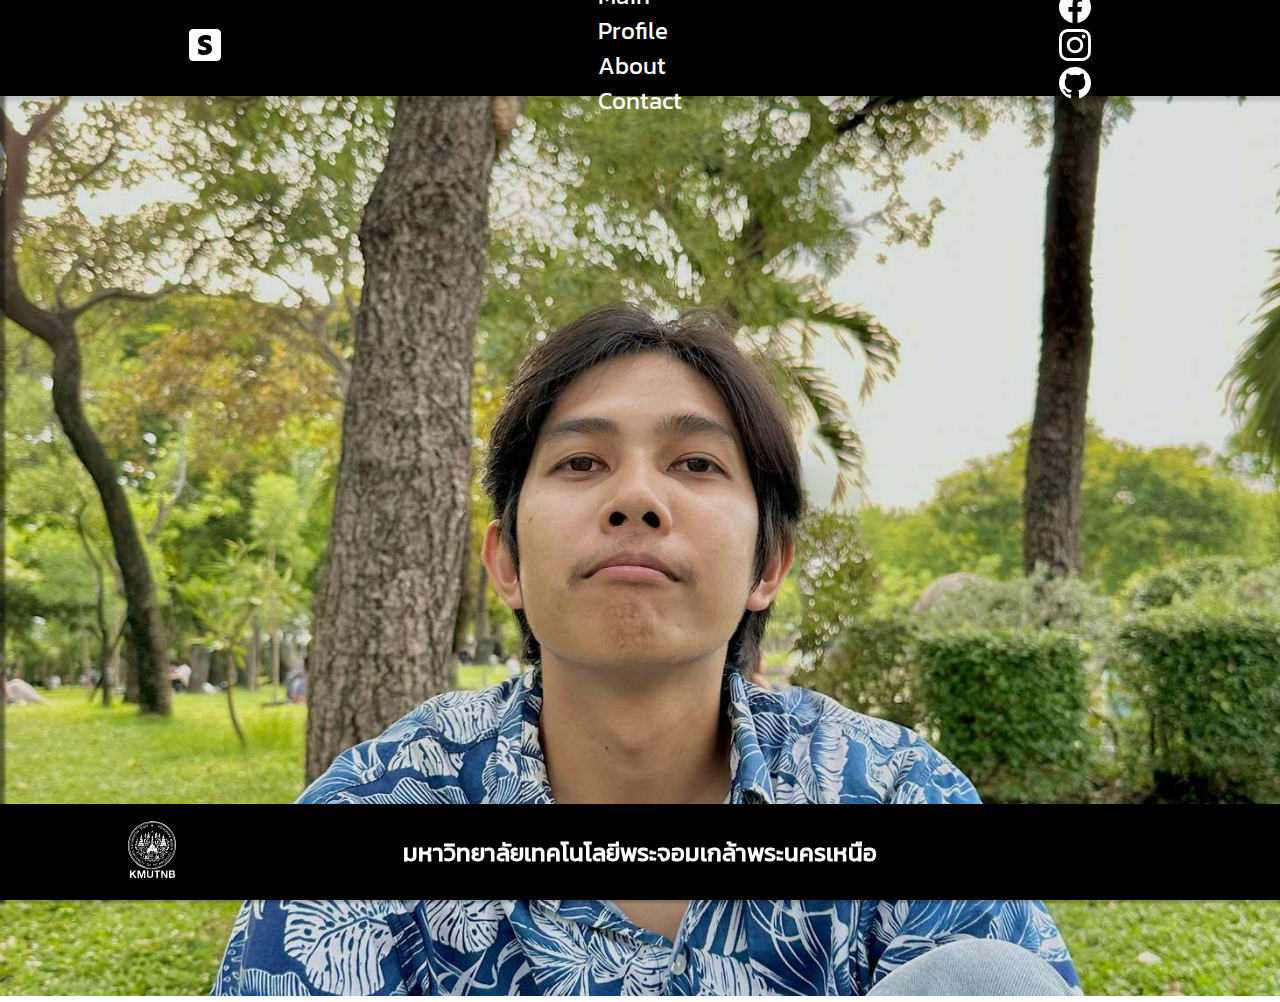
<file: index.html>
<!DOCTYPE html>
<html lang="en">
<head>
    <meta charset="UTF-8">
    <meta name="viewport" content="width=device-width, initial-scale=1.0">
    <link rel="stylesheet" href="style.css">
    <link href="https://cdn.jsdelivr.net/npm/bootstrap@5.0.2/dist/css/bootstrap.min.css" rel="stylesheet" integrity="sha384-EVSTQN3/azprG1Anm3QDgpJLIm9Nao0Yz1ztcQTwFspd3yD65VohhpuuCOmLASjC" crossorigin="anonymous">
    <title>Portfolio</title>
</head>
<body>
    <div id="nav-slider" class="navbar-slider p-3 bg-dark">
        <ul class="d-flex flex-column justify-content-center align-items-center position-relative">
            <div id="exit" class="exit">
                <img src="./assets/exit.svg" alt="">
            </div>
            <li style="border: none !important;" class="list-group-item w-100 text-center p-3 bg-dark mt-4">
                <a style="text-decoration: none;color: #fff;font-weight: bolder;" href="">Main</a>
            </li>
            <li style="border: none !important;" class="list-group-item w-100 text-center p-3 bg-dark">
                <a style="text-decoration: none;color: #fff;font-weight: bolder;" href="">Profile</a>
            </li>
            <li style="border: none !important;" class="list-group-item w-100 text-center p-3 bg-dark">
                <a style="text-decoration: none;color: #fff;font-weight: bolder;" href="">About</a>
            </li>
            <li style="border: none !important;" class="list-group-item w-100 text-center p-3 bg-dark">
                <a style="text-decoration: none;color: #fff;font-weight: bolder;" href="">Contact</a>
            </li>
        </ul>
    </div>
    <div style="height: 100vh; position: relative;" class="container-fluid">
        <header>
            <div class="left">
                <img class="logo" src="./assets/S.svg" alt="logo">
                <img style="display: none;" id="berger" class="berger" src="./assets/berger.svg" alt="">
            </div>
            <div class="centerHeader d-flex gap-5">
                <ul>
                    <li><a href="/">Main</a></li>
                </ul>
                <ul>
                    <li><a href="./profile.html">Profile</a></li>
                </ul>
                <ul>
                    <li><a href="#">About</a></li>
                </ul>
                <ul>
                    <li><a href="#">Contact</a></li>
                </ul>
            </div>
            <div class="right d-flex gap-4">
                <div class="">
                    <a target="_blank" href="https://web.facebook.com/sainakub.sai">
                        <img onclick="" id="facebook" src="./assets/facebook.svg" alt="">
                    </a>
                </div>
                <div>
                    <a target="_blank" href="https://www.instagram.com/sai_ilove/">
                        <img onclick="" id="facebook" src="./assets/instagram.svg" alt="">
                    </a>
                </div>
                <div>
                    <a target="_blank" href="https://github.com/sainakub/sainakub/">
                        <img onclick="" id="facebook" src="./assets/github.svg" alt="">
                    </a>
                </div>
            </div>
        </header>
        <div class="content">
            <img src="./assets/acc.jpg" alt="">
        </div>
        <footer>
            <div>
                <img src="./assets/logo_kmutnbSvgWhite.svg" alt="">
            </div>
            <div>
                <h1>มหาวิทยาลัยเทคโนโลยีพระจอมเกล้าพระนครเหนือ</h1>
            </div>
            <div>
            </div>
        </footer>
    </div>
<script src="app.js"></script>
</body>
</html>
</file>
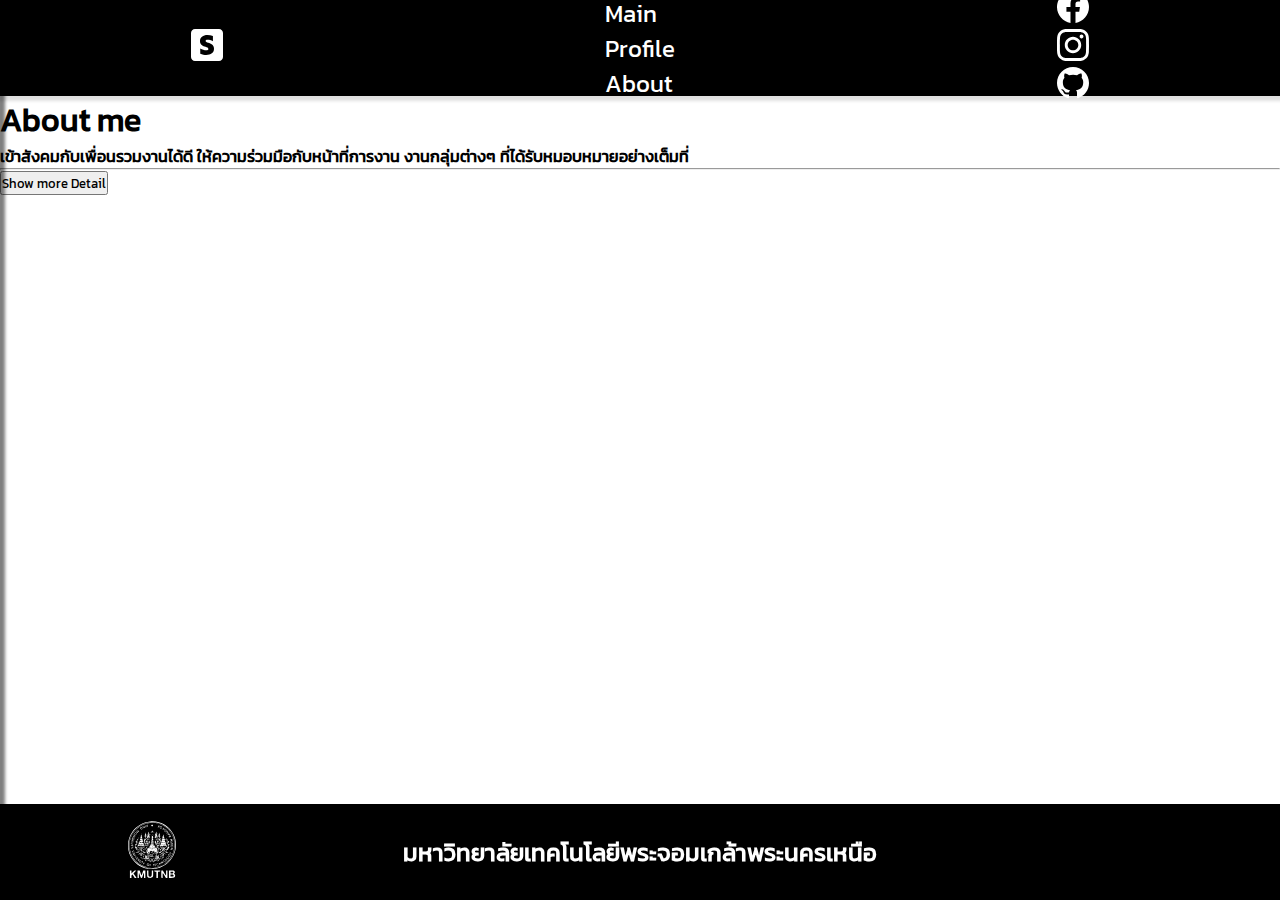
<file: about.html>
<!DOCTYPE html>
<html lang="en">
<head>
    <meta charset="UTF-8">
    <meta name="viewport" content="width=device-width, initial-scale=1.0">
    <link rel="stylesheet" href="style.css">
    <link href="https://cdn.jsdelivr.net/npm/bootstrap@5.0.2/dist/css/bootstrap.min.css" rel="stylesheet" integrity="sha384-EVSTQN3/azprG1Anm3QDgpJLIm9Nao0Yz1ztcQTwFspd3yD65VohhpuuCOmLASjC" crossorigin="anonymous">
    <title>About</title>
</head>
<body>
    <div id="nav-slider" class="navbar-slider p-3 bg-dark">
        <ul class="d-flex flex-column justify-content-center align-items-center position-relative">
            <div id="exit" class="exit">
                <img src="./assets/exit.svg" alt="">
            </div>
            <li style="border: none !important;" class="list-group-item w-100 text-center p-3 bg-dark mt-4">
                <a style="text-decoration: none;color: #fff;font-weight: bolder;" href="/">Main</a>
            </li>
            <li style="border: none !important;" class="list-group-item w-100 text-center p-3 bg-dark">
                <a style="text-decoration: none;color: #fff;font-weight: bolder;" href="./profile.html">Profile</a>
            </li>
            <li style="border: none !important;" class="list-group-item w-100 text-center p-3 bg-dark">
                <a style="text-decoration: none;color: #fff;font-weight: bolder;" href="./about.html">About</a>
            </li>
        </ul>
    </div>
    <div style="height: 100vh; position: relative;" class="container-fluid">
        <header>
            <div class="left">
                <img class="logo" src="./assets/S.svg" alt="logo">
                <img style="display: none;" id="berger" class="berger" src="./assets/berger.svg" alt="">
            </div>
            <div class="centerHeader d-flex justify-content-center align-items-center gap-5">
                <ul>
                    <li><a href="/">Main</a></li>
                </ul>
                <ul>
                    <li><a href="./profile.html">Profile</a></li>
                </ul>
                <ul>
                    <li><a href="./about.html">About</a></li>
                </ul>
            </div>
            <div class="right d-flex gap-4">
                <div class="">
                    <a target="_blank" href="https://web.facebook.com/sainakub.sai">
                        <img onclick="" id="facebook" src="./assets/facebook.svg" alt="">
                    </a>
                </div>
                <div>
                    <a target="_blank" href="https://www.instagram.com/sai_ilove/">
                        <img onclick="" id="facebook" src="./assets/instagram.svg" alt="">
                    </a>
                </div>
                <div>
                    <a target="_blank" href="https://github.com/sainakub/sainakub/">
                        <img onclick="" id="facebook" src="./assets/github.svg" alt="">
                    </a>
                </div>
            </div>
        </header>
        <div class="content w-100 h-auto mt-4">
            <h1 class="text-center">About me</h1>
            <h4 class="p-4">เข้าสังคมกับเพื่อนรวมงานได้ดี ให้ความร่วมมือกับหน้าที่การงาน งานกลุ่มต่างๆ ที่ได้รับหมอบหมายอย่างเต็มที่</h4>
            <hr class="p-2">
            <div class="w-100 d-flex flex-column gap-4 justify-content-start align-items-center p-3">
                <button id="btn" class="btn btn-primary px-2 py-1">Show more Detail</button>
                <div id="content-toggle" class="w-100 text-center content-active">
                    <p>
                        นายใส สังข์แก้ว
                    </p>
                    <div>
                        มหาวิทยาลัยเทคโนโลยีพระจอมเกล้าพระนครเหนือ
                    </div>
                </div>
            </div>
        </div>
        <footer>
            <div>
                <img src="./assets/logo_kmutnbSvgWhite.svg" alt="">
            </div>
            <div>
                <h1>มหาวิทยาลัยเทคโนโลยีพระจอมเกล้าพระนครเหนือ</h1>
            </div>
            <div>
            </div>
        </footer>
    </div>
<script src="app.js"></script>
</body>
</html>
</file>
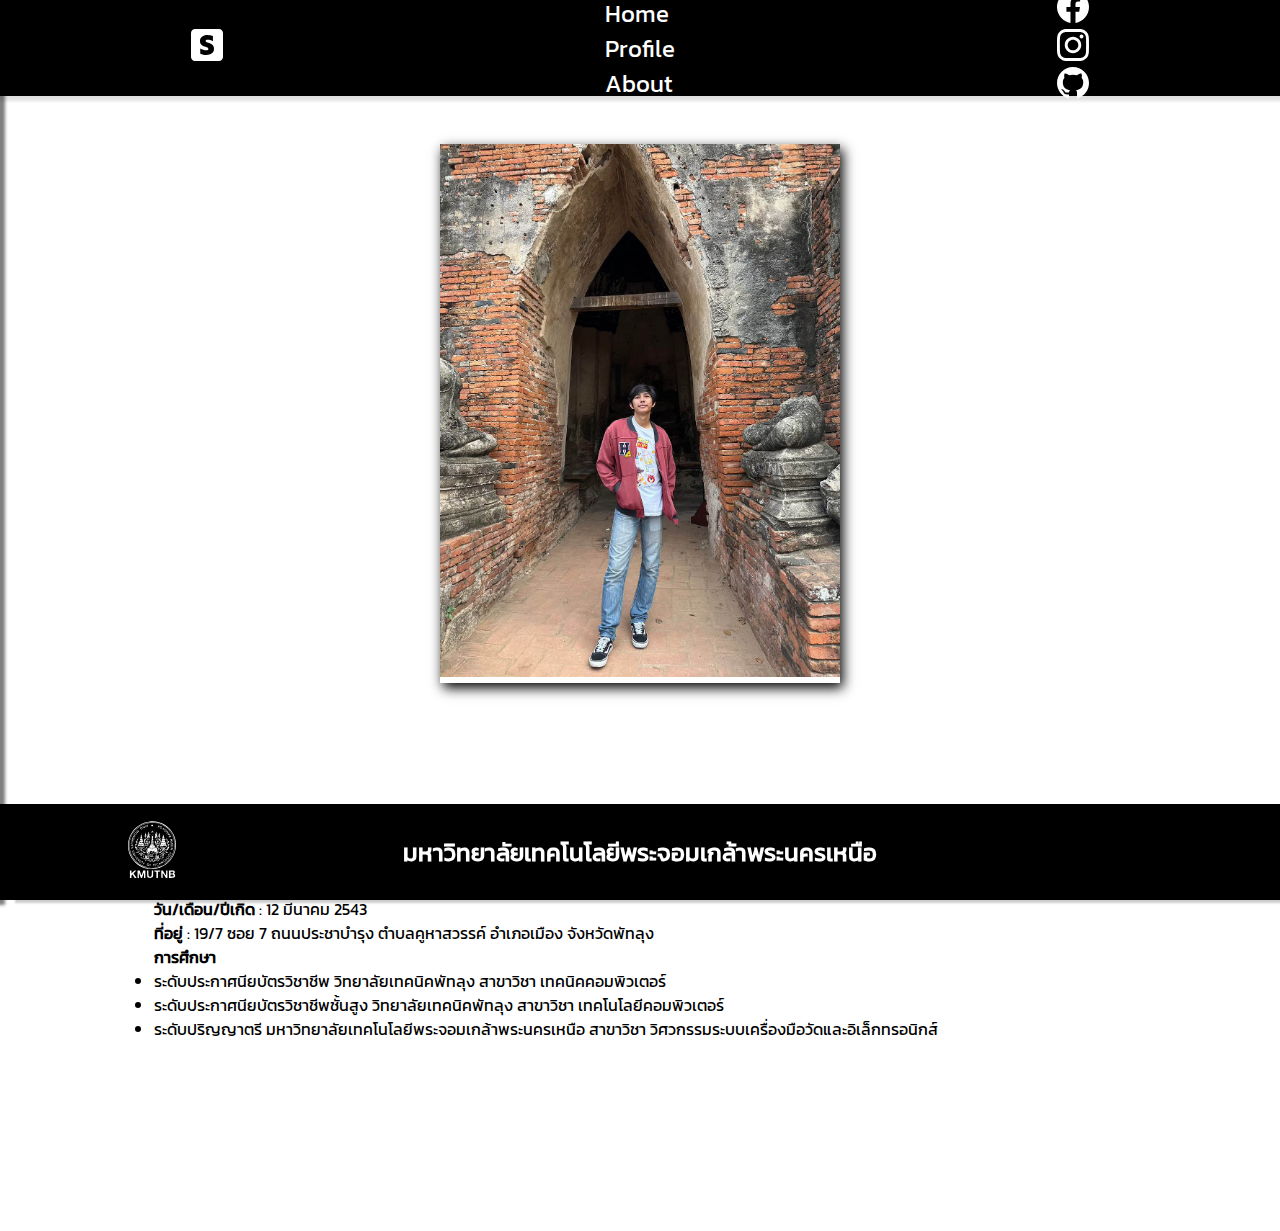
<file: profile.html>
<!DOCTYPE html>
<html lang="en">

<head>
    <meta charset="UTF-8" />
    <meta name="viewport" content="width=device-width, initial-scale=1.0" />
    <link rel="stylesheet" href="style.css" />
    <link rel="stylesheet" href="profile.css" />
    <link href="https://cdn.jsdelivr.net/npm/bootstrap@5.0.2/dist/css/bootstrap.min.css" rel="stylesheet"
        integrity="sha384-EVSTQN3/azprG1Anm3QDgpJLIm9Nao0Yz1ztcQTwFspd3yD65VohhpuuCOmLASjC" crossorigin="anonymous" />
    <title>Profile</title>
</head>

<body>
    <div id="nav-slider" class="navbar-slider p-3 bg-dark">
        <ul class="d-flex flex-column justify-content-center align-items-center position-relative">
            <div id="exit" class="exit">
                <img src="./assets/exit.svg" alt="" />
            </div>
            <li style="border: none !important" class="list-group-item w-100 text-center p-3 bg-dark mt-4">
                <a style="text-decoration: none; color: #fff; font-weight: bolder" href="/">Main</a>
            </li>
            <li style="border: none !important" class="list-group-item w-100 text-center p-3 bg-dark">
                <a style="text-decoration: none; color: #fff; font-weight: bolder" href="./profile.html">Profile</a>
            </li>
            <li style="border: none !important" class="list-group-item w-100 text-center p-3 bg-dark">
                <a style="text-decoration: none; color: #fff; font-weight: bolder" href="./about.html">About</a>
            </li>
        </ul>
    </div>
    <div style="height: 100vh; position: relative" class="container-fluid">
        <header>
            <div class="left">
                <img class="logo" src="./assets/S.svg" alt="logo" />
                <img style="display: none" id="berger" class="berger" src="./assets/berger.svg" alt="" />
            </div>
            <div class="centerHeader d-flex gap-5">
                <ul>
                    <li><a href="/">Home</a></li>
                </ul>
                <ul>
                    <li><a href="./profile.html">Profile</a></li>
                </ul>
                <ul>
                    <li><a href="#">About</a></li>
                </ul>
            </div>
            <div class="right d-flex gap-4">
                <div class="">
                    <a target="_blank" href="https://web.facebook.com/sainakub.sai">
                        <img id="facebook" src="./assets/facebook.svg" alt="" />
                    </a>
                </div>
                <div>
                    <a target="_blank" href="https://www.instagram.com/sai_ilove/">
                        <img id="facebook" src="./assets/instagram.svg" alt="" />
                    </a>
                </div>
                <div>
                    <a target="_blank" href="https://github.com/sainakub/sainakub/">
                        <img id="facebook" src="./assets/github.svg" alt="" />
                    </a>
                </div>
            </div>
        </header>
        <main class="d-flex gap-5">
            <div class="image-profile">
                <div>
                    <img src="./assets/profile.jpg" alt="" />
                </div>
            </div>
            <div class="content-profile-child shadow shadow-md">
                <div class="d-flex justify-content-center align-items-center">
                    <div style="font-weight: bolder !important">ชื่อ :</div>
                    <div>นายใส สังข์แก้ว</div>
                </div>
                <div><strong>อายุ</strong> : 23 ปี</div>
                <div><strong>วัน/เดือน/ปีเกิด</strong> : 12 มีนาคม 2543</div>
                <div>
                    <strong> ที่อยู่</strong> : 19/7 ซอย 7 ถนนประชาบำรุง ตำบลคูหาสวรรค์
                    อำเภอเมือง จังหวัดพัทลุง
                </div>
                <div class="education w-100 d-flex justify-content-center align-items-start flex-column">
                    <ul class="w-100">
                        <strong>การศึกษา </strong>
                        <li class="px-3">
                            ระดับประกาศนียบัตรวิชาชีพ วิทยาลัยเทคนิคพัทลุง สาขาวิชา
                            เทคนิคคอมพิวเตอร์
                        </li>
                        <li class="px-3">
                            ระดับประกาศนียบัตรวิชาชีพชั้นสูง วิทยาลัยเทคนิคพัทลุง สาขาวิชา
                        เทคโนโลยีคอมพิวเตอร์
                        </li>
                        <li class="px-3">
                            
                        ระดับปริญญาตรี มหาวิทยาลัยเทคโนโลยีพระจอมเกล้าพระนครเหนือ สาขาวิชา
                        วิศวกรรมระบบเครื่องมือวัดและอิเล็กทรอนิกส์
                        </li>
                    </ul>
                </div>
            </div>
        </main>
        <footer>
            <div>
                <img src="./assets/logo_kmutnbSvgWhite.svg" alt="" />
            </div>
            <div>
                <h1>มหาวิทยาลัยเทคโนโลยีพระจอมเกล้าพระนครเหนือ</h1>
            </div>
            <div></div>
        </footer>
    </div>
    <script src="app.js"></script>
</body>

</html>
</file>
<file: style.css>
@font-face {
    font-family: Kanit;
    src: url(./assets/Kanit-Regular.ttf);
}

* {
    padding: 0 !important;
    margin: 0 !important;
    box-sizing: border-box;
    font-family: Kanit;
}

/* header */
header {
    /* border: 2px solid red; */
    position: relative;
    display: flex;
    justify-content: space-around;
    align-items: center;
    width: 100vw;
    max-width: 100%;
    height: 6rem;
    background: #000;
    box-shadow: 2px 1px 3px 4px rgba(0, 0, 0, 0.12);
}

.left {
    width: auto;
}

.left img {
    width: 2em;
}

.centerHeader {
    width: auto;
    /* border: 2px solid green; */
    font-size: 1.5rem;
}

.centerHeader ul a {
    text-decoration: none;
    color: #fff;
}

.centerHeader ul li {
    list-style: none;
    text-decoration: none;
    color: #fff;
}

.centerHeader ul:hover {
    transform: scale(1.4) !important;
    cursor: pointer;
}

.right div img {
    width: 2em;
    cursor: pointer;
}

.right div img:hover {
    transform: rotate(-360deg) !important;
    transition: all 0.5s ease;
}

.content {
    width: 100%;
    height: auto;
    color: #000;
    background-color: #fff;
    max-height: 1200px;
    overflow: hidden;
}

.content-profile {
    width: 100%;
    height: 100vh;
    color: #000;
    background-color: #fff;
    max-height: 1200px;
    overflow: hidden;
    /* padding:8rem 3rem !important; */
}

.content img {
    width: 100%;
    object-fit: cover;
    height: 900px;
}

footer {
    position: fixed;
    bottom: 0;
    width: 100%;
    height: 100%;
    max-height: 6rem;
    background-color: #000;
    box-shadow: 15px 3px 2px 0 rgba(0, 0, 0, 0.2);
    display: flex;
    justify-content: space-between;
    align-items: center;
    padding: 0 8em !important;
}

footer div {
    width: auto;
    /* border: 2px solid red; */
    width: 20%;
}

footer div:nth-child(2) {
    width: auto;
    /* border: 2px solid red; */
    width: 100%;
}

footer div:nth-child(2) h1 {
    color: #fff;
    font-size: 1.5rem;
    text-align: center;
}

footer img {
    width: 3em;
    height: auto;
}

/* navbar slider */
.navbar-slider {
    position: fixed;
    top: 0;
    left: 0;
    width: 14rem;
    background-color: #fff;
    box-shadow: 5px 5px 3px 0 rgba(0, 0, 0, 0.5);
    height: 100vh;
    z-index: 99999;
    transform: translateX(-100%);
    overflow: hidden;
}

.navbar-slider ul li:hover {
    transform: scale(1.4);
}

.exit {
    cursor: pointer;
    position: absolute;
    top: 0;
    right: 0;
    z-index: 9999;
}

.exit img {
    width: 2rem;
    height: auto;
}

.active {
    transition: all 0.5s ease;
    transform: translateX(0) !important;
}

/* phone screen */
@media screen and (max-width: 845px) {
    .logo {
        display: none;
    }

    .berger {
        display: block !important;
        cursor: pointer;
    }

    header {
        justify-content: space-between;
        padding: 0 1em !important;
    }

    header .centerHeader {
        display: none !important;
    }

    footer div {
        display: none !important;
    }
}

.content-active{
    background-color: gray!important;
    opacity: 0;
    transition: all .5s ease;
}

@media screen and (min-width: 1000px) {
    .content img {
        width: 100%;
        object-fit: cover;
        height: 900px;
    }
}

@media screen and (max-width: 999px) {
    .content img {
        width: 100%;
        object-fit: cover;
        height: 900px;
    }
}
</file>
<file: profile.css>
main{
    width: 100%;
    padding: 3em 7.6rem !important;
}
.image-profile{
    width: 100%;
    max-width: 25rem;
    height: auto;
    overflow: hidden;
    margin: 0 auto !important;
    box-shadow: 3px 5px 12px 0 rgba(0, 0, 0, 1.14);
}
.image-profile img{
    width: 100%;
    height: auto;
    object-fit: cover;
}
.content-profile-child{
    height: 500px;
    padding: 1em 2em !important;
    width: 100%;
    display: flex;
    justify-content: center;
    align-items: start;
    flex-direction: column;
}
@media screen and (max-width:359px) {
    .content-profile-child{
        height: auto;
        padding:0.5em 0.3em !important;
    }
}
.content-profile-child div{
    font-size: 1rem;
}
.content-profile-child .education{
    display: flex;
}

@media screen and (max-width:900px) {
    main{
        flex-direction: column !important;
    }
}
@media screen and (max-width:700px) {
    main{
        padding: 3em 2.6rem !important;
    }
}
</file>
